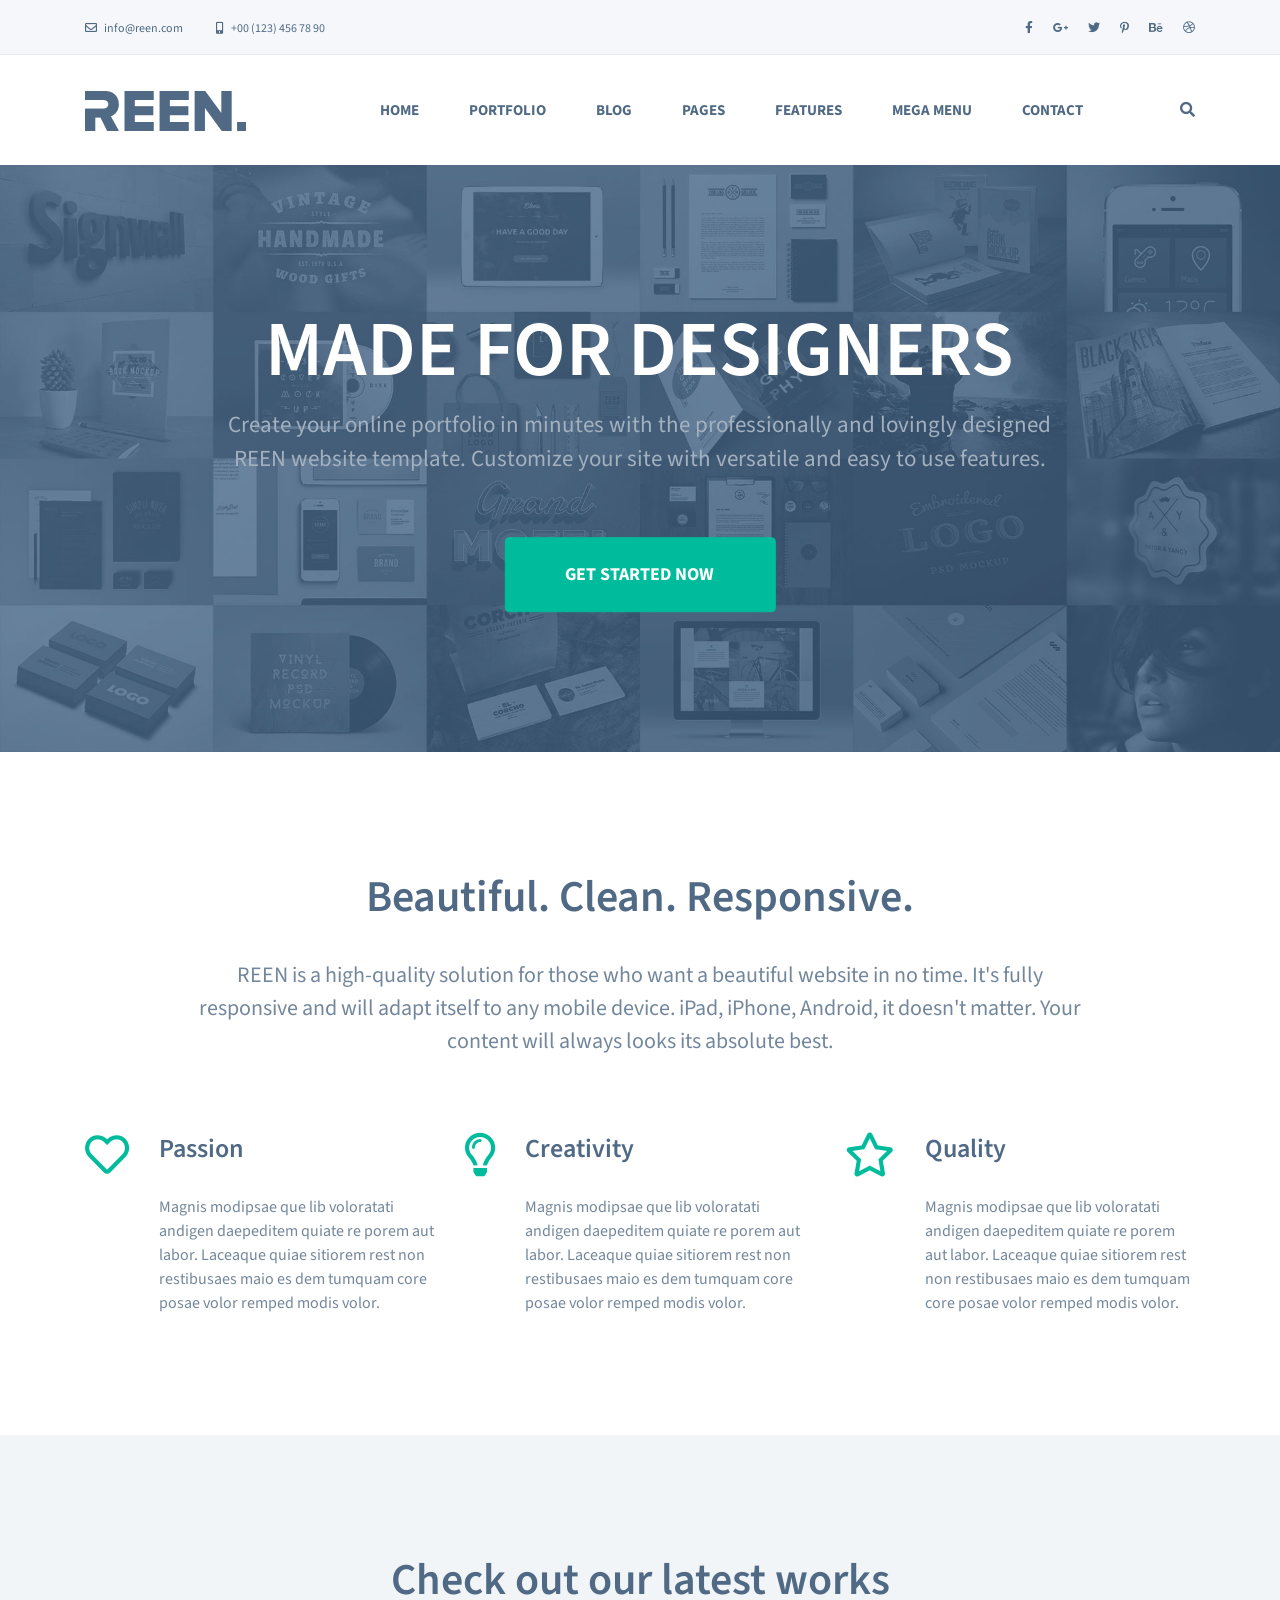
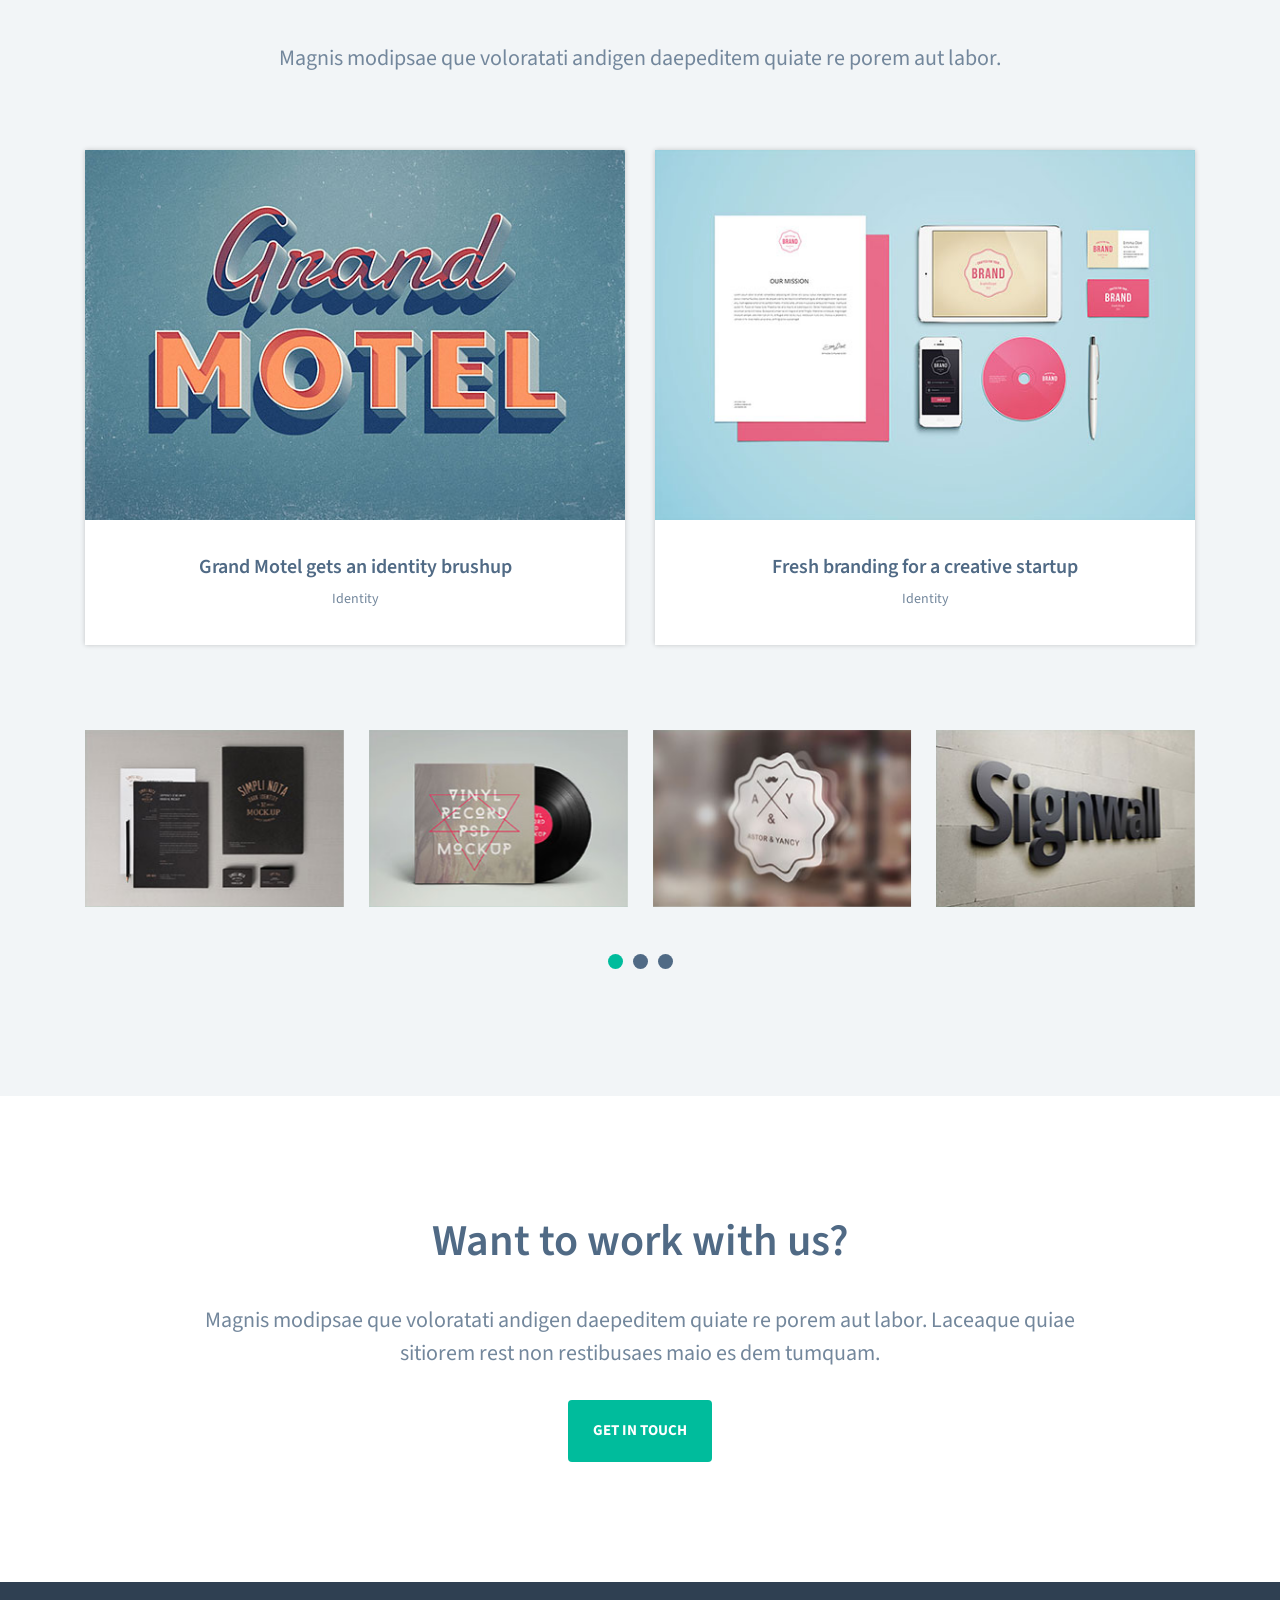
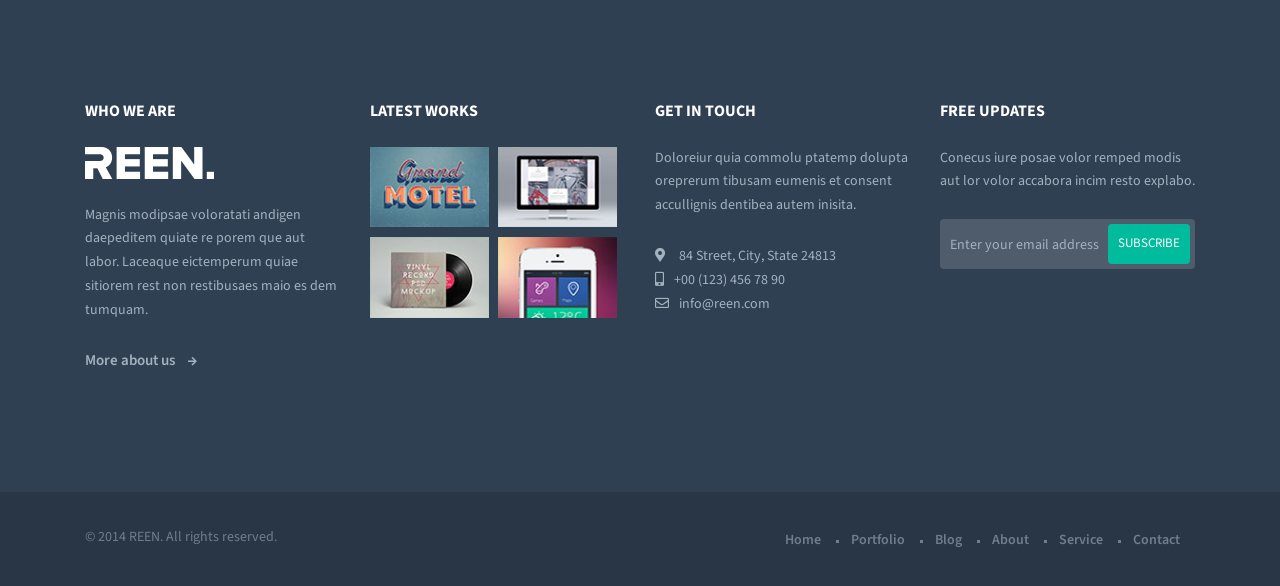
<file: index.html>
<!DOCTYPE html>
<html lang="en">
<head>
    <meta charset="UTF-8">
    <meta name="viewport" content="width=device-width, initial-scale=1.0">
    <title>Document</title>

            <!--============ CSS LINKS ============= -->
    <!-- font-awesome -->
    <link rel="stylesheet" href="css/all.min.css">
    <!-- bootstrap -->
    <link rel="stylesheet" href="css/bootstrap.min.css">
    <!-- owl-carousel -->
    <link rel="stylesheet" href="css/owl.carousel.min.css">
    <!-- Custom css -->
    <link rel="stylesheet" href="css/style.css">
</head>
<body>

    <!-- ========== header part area start ============ -->
    <header class="main-header-area">
        <div class="header-upper">
            <div class="container">
                <div class="row">
                    <div class="col-md-12">
                        <div class="header-upper-content">
                            <div class="header-upper-left">
                                <a href="mailto:info@reen.com"><i class="far fa-envelope"></i><span>info@reen.com</span></a>
                                <a href="tel:+00 (123) 456 78 90"><i class="fas fa-mobile-alt"></i><span>+00 (123) 456 78 90</span></a>
                            </div>
                            <div class="header-upper-right">
                                <ul class="header-social">
                                    <li><a href="#"><i class="fab fa-facebook-f"></i></a></li>
                                    <li><a href="#"><i class="fab fa-google-plus-g"></i></a></li>
                                    <li><a href="#"><i class="fab fa-twitter"></i></a></li>
                                    <li><a href="#"><i class="fab fa-pinterest-p"></i></a></li>
                                    <li><a href="#"><i class="fab fa-behance"></i></a></li>
                                    <li><a href="#"><i class="fab fa-dribbble"></i></a></li>
                                </ul>
                            </div>
                        </div>
                    </div>
                </div>
            </div>
        </div>
        <div class="header-bottom-content">
            <div class="container">
                <div class="row">
                    <div class="col-md-3">
                        <div class="main-logo">
                            <a href="index.html"><img src="img/logo.png" alt=""></a>
                        </div>
                    </div>
                    <div class="col-md-9">
                        <div class="navigation-area">
                            <nav class="main-menu">
                                <ul>
                                    <li><a href="#">home</a></li>
                                    <li><a href="#">portfolio</a></li>
                                    <li><a href="#">blog</a></li>
                                    <li><a href="#">pages</a></li>
                                    <li><a href="#">features</a></li>
                                    <li><a href="#">mega menu</a></li>
                                    <li><a href="#">contact</a></li>
                                </ul>
                            </nav>
                            <div class="search-bar">
                                <span><i class="fas fa-search"></i></span>
                            </div>
                        </div>
                    </div>
                </div>
            </div>
        </div>
    </header>

    <!-- ========== header part area end ============ -->

    <!-- ========== banner slider part area strt ============ -->

    <section class="banner-slider-main-area">
        <div class="slider-area">
            <div class="slider-active owl-carousel">
                <div class="single-slider">
                    <div class="banner-slider-image-1">
                        <img src="img/slider-1.jpg" alt="">
                    </div>
                    <div class="banner-slider-content">
                        <h2 class="m-b-10">Made for Designers</h2>
                        <p class="m-b-30">Create your online portfolio in minutes with the professionally and lovingly designed REEN website template. Customize your site with versatile and easy to use features.</p>
                        <a href="#" class="m-t-30">get started now</a>
                    </div>
                </div>

                <div class="single-slider">
                    <div class="banner-slider-image-1">
                        <img src="img/slider-2.jpg" alt="">
                    </div>
                    <div class="banner-slider-content">
                        <h2 class="m-b-10">Made for Designers</h2>
                        <p class="m-b-30">Create your online portfolio in minutes with the professionally and lovingly designed REEN website template. Customize your site with versatile and easy to use features.</p>
                        <a href="#" class="m-t-30">get started now</a>
                    </div>
                </div>
            </div>
        </div>
    </section>

    <!-- ========== banner slider part area end ============ -->

    <!-- ========== feature part area end ============ -->
    <section class="feature-section-area padd-top-bottom">
        <div class="container">
            <div class="row">
                <div class="col-md-12">
                    <div class="all-head-mar text-center heading-width">
                        <h2 class="heading-1 m-b-35">Beautiful. Clean. Responsive.</h2>
                        <p class="heading-caption">REEN is a high-quality solution for those who want a beautiful website in no time. It's fully responsive and will adapt itself to any mobile device. iPad, iPhone, Android, it doesn't matter. Your content will always looks its absolute best.</p>
                    </div>
                </div>
            </div>
            <div class="row">
                <div class="col-md-4">
                    <div class="feature-card">
                        <div class="feature-card-icon">
                            <i class="far fa-heart"></i>
                        </div>
                        <div class="feature-card-content">
                            <h3 class="m-b-30">Passion</h3>
                            <p>Magnis modipsae que lib voloratati andigen daepeditem quiate re porem aut labor. Laceaque quiae sitiorem rest non restibusaes maio es dem tumquam core posae volor remped modis volor.</p>
                        </div>
                    </div>
                </div>

                <div class="col-md-4">
                    <div class="feature-card">
                        <div class="feature-card-icon">
                            <i class="far fa-lightbulb"></i>
                        </div>
                        <div class="feature-card-content">
                            <h3 class="m-b-30">Creativity</h3>
                            <p>Magnis modipsae que lib voloratati andigen daepeditem quiate re porem aut labor. Laceaque quiae sitiorem rest non restibusaes maio es dem tumquam core posae volor remped modis volor.</p>
                        </div>
                    </div>
                </div>

                <div class="col-md-4">
                    <div class="feature-card">
                        <div class="feature-card-icon">
                            <i class="far fa-star"></i>
                        </div>
                        <div class="feature-card-content">
                            <h3 class="m-b-30">Quality</h3>
                            <p>Magnis modipsae que lib voloratati andigen daepeditem quiate re porem aut labor. Laceaque quiae sitiorem rest non restibusaes maio es dem tumquam core posae volor remped modis volor.</p>
                        </div>
                    </div>
                </div>
            </div>
        </div>
    </section>
    <!-- ========== feature part area end ============ -->
    <!-- ========== portfolio part area end ============ -->

    <section class="portfolio-main-area padd-top-bottom">
        <div class="container">
            <div class="row">
                <div class="col-12">
                    <div class="all-head-mar text-center heading-width">
                        <h2 class="heading-1 m-b-35">Check out our latest works</h2>
                        <p class="heading-caption">Magnis modipsae que voloratati andigen daepeditem quiate re porem aut labor.</p>
                    </div>
                </div>
            </div>
            <div class="row">
                <div class="col-12 col-md-6 col-lg-6">
                    <div class="port-card text-center m-b-10">
                        <a href="#">
                            <img src="img/port-1.jpg" alt="portfolio">
                        </a>
                        <div class="port-card-content p-t-35 p-b-35">
                            <h3>Grand Motel gets an identity brushup</h3>
                            <p class="m-t-10">Identity</p>
                        </div>
                    </div>
                </div>
    
                <div class="col-12 col-md-6 col-lg-6">
                    <div class="port-card text-center m-b-10">
                        <a href="#">
                            <img src="img/port-2.jpg" alt="portfolio">
                        </a>
                        <div class="port-card-content p-t-35 p-b-35">
                            <h3>Fresh branding for a creative startup</h3>
                            <p class="m-t-10">Identity</p>
                        </div>
                    </div>
                </div>
            </div>
            <div class="row">
                <div class="col-12">
                    <div class="testimonial-slider owl-carousel ">
                        <div class=" single-testimonial-slider">
                            <img src="img/test-1.jpg" alt="">
                        </div>
                        <div class=" single-testimonial-slider">
                            <img src="img/test-2.jpg" alt="">
                        </div>
                        <div class=" single-testimonial-slider">
                            <img src="img/test-3.jpg" alt="">
                        </div>
                        <div class=" single-testimonial-slider">
                            <img src="img/test-4.jpg" alt="">
                        </div>
                        <div class=" single-testimonial-slider">
                            <img src="img/test-3.jpg" alt="">
                        </div>
                        <div class=" single-testimonial-slider">
                            <img src="img/test-2.jpg" alt="">
                        </div>
                        
                    </div>
                </div>
            </div>
        </div>
    </section>
    <!-- ========== portfolio part area end ============ -->

    <!-- ========== portfolio part area end ============ -->

    <section class="subscription-area padd-top-bottom">
        <div class="container">
            <div class="row">
                <div class="col-md-12">
                    <div class=" subscription-content text-center heading-width">
                        <h2 class="heading-1 m-b-35">Want to work with us?</h2>
                        <p class="heading-caption">Magnis modipsae que voloratati andigen daepeditem quiate re porem aut labor. Laceaque quiae sitiorem rest non restibusaes maio es dem tumquam.</p>
                        <a href="#" class="m-t-30">get in touch</a>
                    </div>
                </div>
            </div>
        </div>
    </section>
    <!-- ========== portfolio part area end ============ -->

    <!-- ========== subfooter part area end ============ -->
    <footer class="subfooter-area padd-top-bottom">
        <div class="container">
            <div class="row">
                <div class="col-12 col-md-6 col-lg-3">
                    <div class="sub-content-area">
                        <h3 class="sub-head">who we are</h3>
                        <a href="index.html"><img src="img/logo-2.png" alt=""></a>
                        <p class="m-t-25">Magnis modipsae voloratati andigen daepeditem quiate re porem que aut labor. Laceaque eictemperum quiae sitiorem rest non restibusaes maio es dem tumquam.</p>
                        <a href="#" class="nxt-page">More about us <span><i class="fas fa-arrow-right"></i></span></a>
                    </div>
                </div>
                <div class="col-12 col-md-6 col-lg-3">
                    <div class="sub-content-area">
                        <h3 class="sub-head">latest works</h3>
                        <div class="sub-gallery">
                            <a href="#"><img src="img/sub-1.jpg" alt=""></a>
                            <a href="#"><img src="img/sub-2.jpg" alt=""></a>
                            <a href="#"><img src="img/sub-3.jpg" alt=""></a>
                            <a href="#"><img src="img/sub-4.jpg" alt=""></a>
                        </div>
                    </div>
                </div>

                <div class="col-12 col-md-6 col-lg-3">
                    <div class="sub-content-area">
                        <h3 class="sub-head">get in touch</h3>
                        <p>Doloreiur quia commolu ptatemp dolupta oreprerum tibusam eumenis et consent accullignis dentibea autem inisita.</p>
                        <ul class="sub-list">
                            <li><a href=""> <i class="fas fa-map-marker-alt"></i> 84 Street, City, State 24813</a></li>
                            <li><a href="tel:+00 (123) 456 78 90"><i class="fas fa-mobile-alt"></i>+00 (123) 456 78 90</a></li>
                            <li><a href="mailto:info@reen.com"><i class="far fa-envelope"></i>info@reen.com</a></li>
                        </ul>
                    </div>
                </div>
                <div class="col-12 col-md-6 col-lg-3">
                    <div class="sub-content-area">
                        <h3 class="sub-head">free updates</h3>
                        <p>Conecus iure posae volor remped modis aut lor volor accabora incim resto explabo.</p>
                        <form class="sub-input">
                            <input type="email" placeholder="Enter your email address" name="">
                            <button type="button">subscribe</button>
                        </form>
                    </div>
                </div>
            </div>
        </div>
    </footer>
    <!-- ========== subfooter part area end ============ -->

    <!-- ========== footer part area end ============ -->
    <footer class="main-footer-area">
        <div class="container">
            <div class="row">
                <div class="col-6">
                    <div class="copy-right">&copy  2014 REEN. All rights reserved.</div>
                </div>
                <div class="col-6">
                    <ul class="footer-menu">
                        <li><a href="#">home</a></li>
                        <li><a href="#">portfolio</a></li>
                        <li><a href="#">blog</a></li>
                        <li><a href="#">about</a></li>
                        <li><a href="#">service</a></li>
                        <li><a href="#">contact</a></li>
                    </ul>
                </div>
            </div>
        </div>
    </footer>
    <!-- ========== footer part area end ============ -->

    <!-- SCRIPT  -->
    <script src="js/jquery-1.12.4.min.js"></script>
    <script src="js/owl.carousel.min.js"></script>
    <script src="js/script.js"></script>
</body>
</html>
</file>
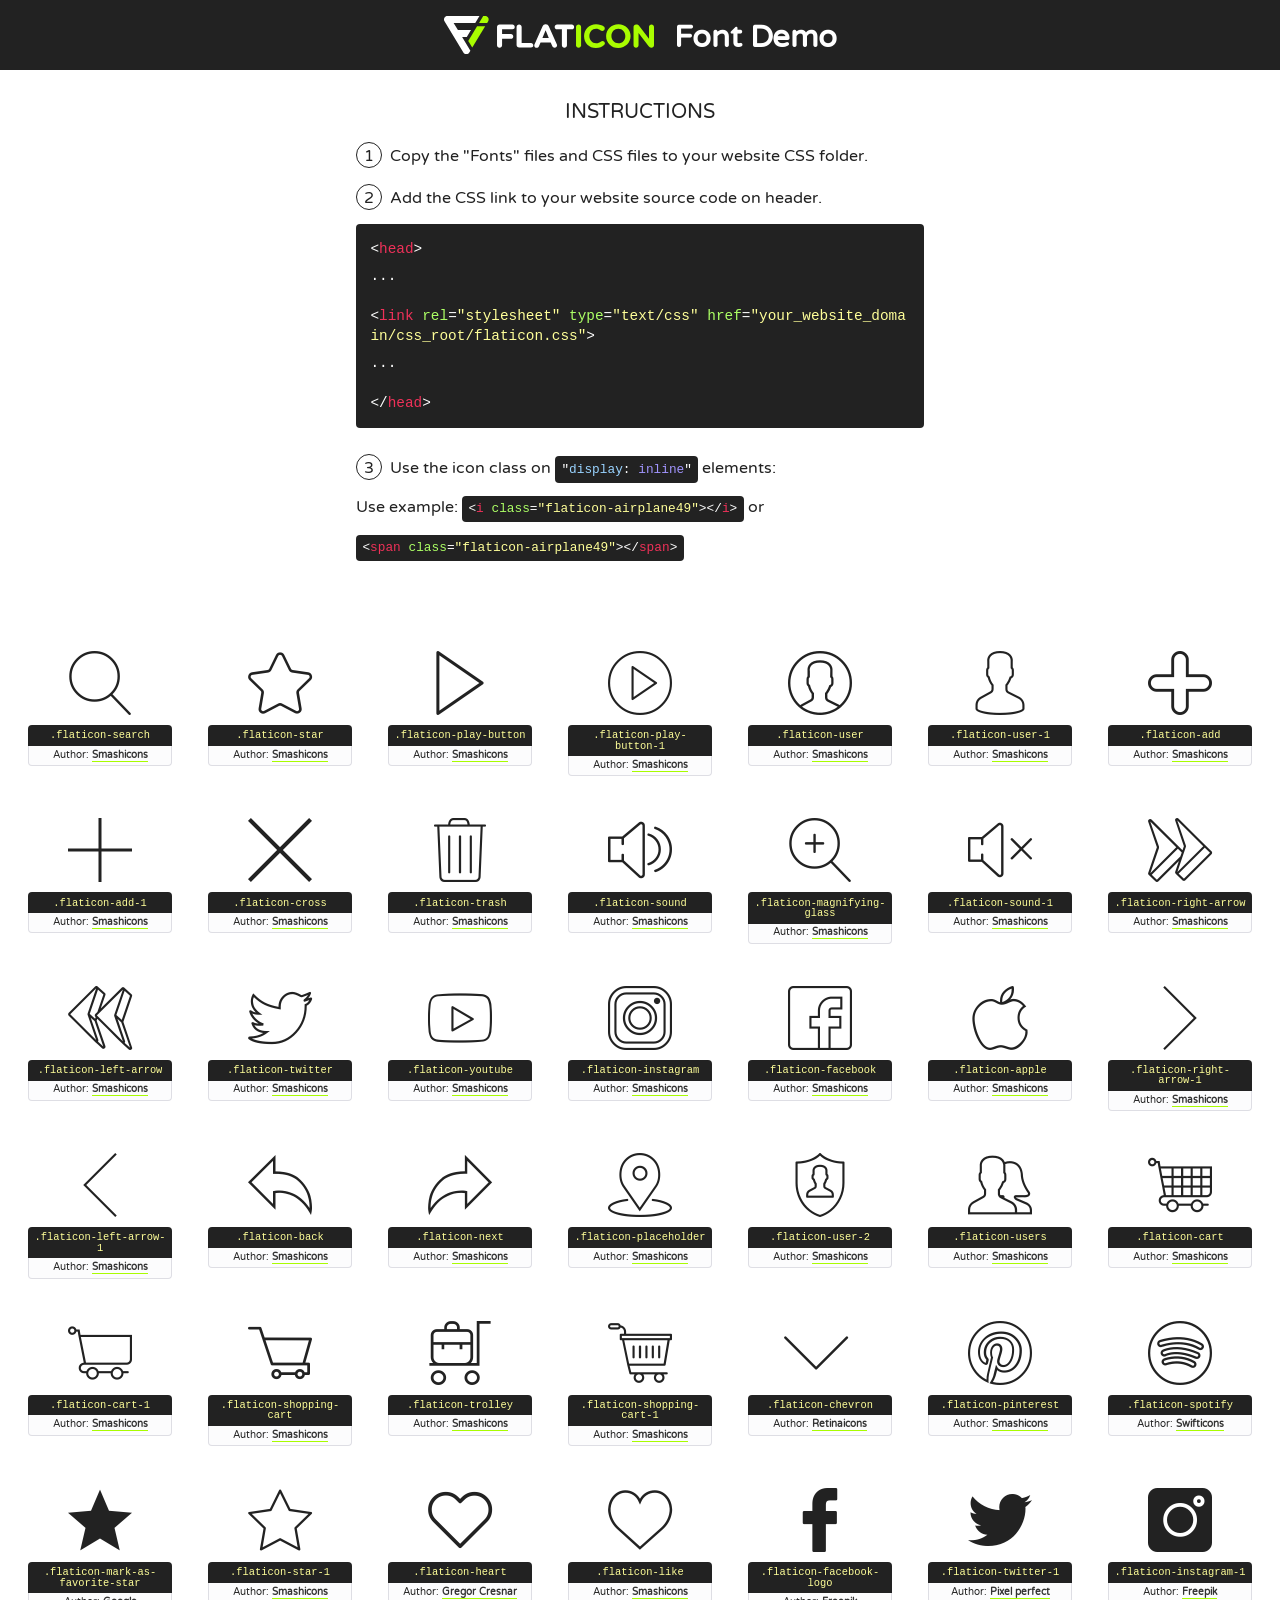
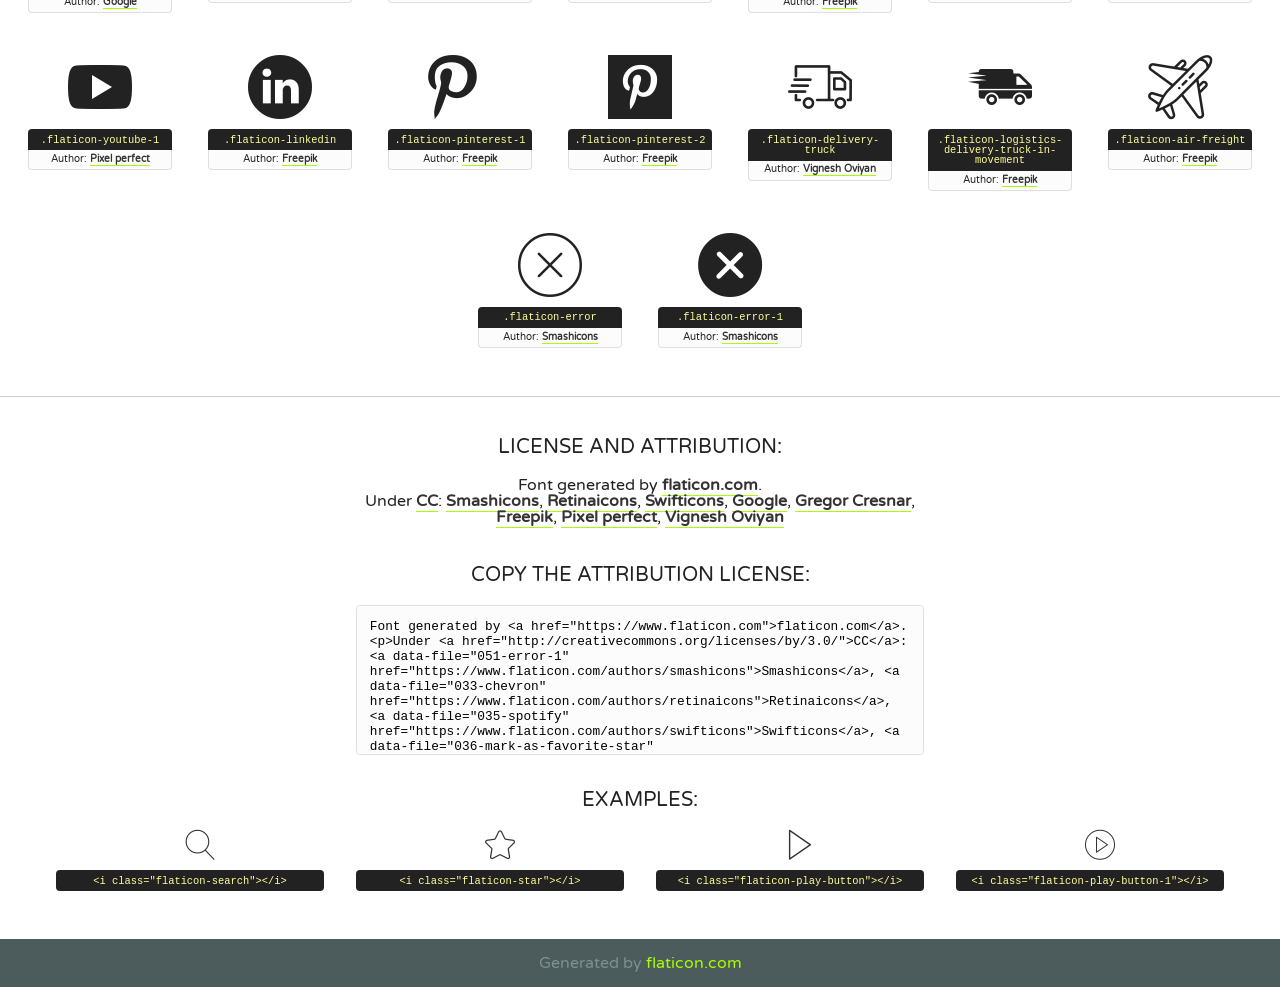
<file: fonts/flaticon/flaticon.html>
<!DOCTYPE html>
<!--
  Flaticon icon font: Flaticon
  Creation date: 29/10/2019 05:54
-->
<html>
<!DOCTYPE html>
<html>

<head>
    <title>Flaticon WebFont</title>
    <link href="http://fonts.googleapis.com/css?family=Varela+Round" rel="stylesheet" type="text/css" />
    <link rel="stylesheet" type="text/css" href="flaticon.css">
    <meta charset="UTF-8">
    <style>
    html, body, div, span, applet, object, iframe,
    h1, h2, h3, h4, h5, h6, p, blockquote, pre,
    a, abbr, acronym, address, big, cite, code,
    del, dfn, em, img, ins, kbd, q, s, samp,
    small, strike, strong, sub, sup, tt, var,
    b, u, i, center,
    dl, dt, dd, ol, ul, li,
    fieldset, form, label, legend,
    table, caption, tbody, tfoot, thead, tr, th, td,
    article, aside, canvas, details, embed, 
    figure, figcaption, footer, header, hgroup, 
    menu, nav, output, ruby, section, summary,
    time, mark, audio, video {
        margin: 0;
        padding: 0;
        border: 0;
        font-size: 100%;
        font: inherit;
        vertical-align: baseline;
    }
    /* HTML5 display-role reset for older browsers */
    article, aside, details, figcaption, figure, 
    footer, header, hgroup, menu, nav, section {
        display: block;
    }
    body {
        line-height: 1;
    }
    ol, ul {
        list-style: none;
    }
    blockquote, q {
        quotes: none;
    }
    blockquote:before, blockquote:after,
    q:before, q:after {
        content: '';
        content: none;
    }
    table {
        border-collapse: collapse;
        border-spacing: 0;
    }
    body {
        font-family: 'Varela Round', Helvetica, Arial, sans-serif;
        font-size: 16px;
        color: #222;
    }
    a {
        color: #333;
        border-bottom: 1px solid #a9fd00;
        font-weight: bold;
        text-decoration: none;
    }
    * {
        -moz-box-sizing: border-box;
        -webkit-box-sizing: border-box;
        box-sizing: border-box;
        margin: 0;
        padding: 0;
    }
    [class^="flaticon-"]:before, [class*=" flaticon-"]:before, [class^="flaticon-"]:after, [class*=" flaticon-"]:after {
        font-family: Flaticon;
        font-size: 30px;
        font-style: normal;
        margin-left: 20px;
        color: #333;
    }
    .wrapper {
        max-width: 600px;
        margin: auto;
        padding: 0 1em;
    }
    .title {
        font-size: 1.25em;
        text-align: center;
        margin-bottom: 1em;
        text-transform: uppercase;
    }
    header {
        text-align: center;
        background-color: #222;
        color: #fff;
        padding: 1em;
    }
    header .logo {
        width: 210px;
        height: 38px;
        display: inline-block;
        vertical-align: middle;
        margin-right: 1em;
        border: none;
    }
    header strong {
        font-size: 1.95em;
        font-weight: bold;
        vertical-align: middle;
        margin-top: 5px;
        display: inline-block;
    }
    .demo {
        margin: 2em auto;
        line-height: 1.25em;
    }
    .demo ul li {
        margin-bottom: 1em;
    }
    .demo ul li .num {
        color: #222;
        border-radius: 20px;
        display: inline-block;
        width: 26px;
        padding: 3px;
        height: 26px;
        text-align: center;
        margin-right: 0.5em;
        border: 1px solid #222;
    }
    .demo ul li code {
        background-color: #222;
        border-radius: 4px;
        padding: 0.25em 0.5em;
        display: inline-block;
        color: #fff;
        font-family: Consolas,Monaco,Lucida Console,Liberation Mono,DejaVu Sans Mono,Bitstream Vera Sans Mono,Courier New, monospace;
        font-weight: lighter;
        margin-top: 1em;
        font-size: 0.8em;
        word-break: break-all;
    }
    .demo ul li code.big {
        padding: 1em;
        font-size: 0.9em;
    }
    .demo ul li code .red {
        color: #EF3159;
    }
    .demo ul li code .green {
        color: #ACFF65;
    }
    .demo ul li code .yellow {
        color: #FFFF99;
    }
    .demo ul li code .blue {
        color: #99D3FF;
    }
    .demo ul li code .purple {
        color: #A295FF;
    }
    .demo ul li code .dots {
        margin-top: 0.5em;
        display: block;
    }
    #glyphs {
        border-bottom: 1px solid #ccc;
        padding: 2em 0;
        text-align: center;
    }
    .glyph {
        display: inline-block;
        width: 9em;
        margin: 1em;
        text-align: center;
        vertical-align: top;
        background: #FFF;
    }
    .glyph .glyph-icon {
        padding: 10px;
        display: block;
        font-family:"Flaticon";
        font-size: 64px;
        line-height: 1;
    }
    .glyph .glyph-icon:before {
        font-size: 64px;
        color: #222;
        margin-left: 0;
    }
    .class-name {
        font-size: 0.65em;
        background-color: #222;
        color: #fff;
        border-radius: 4px 4px 0 0;
        padding: 0.5em;
        color: #FFFF99;
        font-family: Consolas,Monaco,Lucida Console,Liberation Mono,DejaVu Sans Mono,Bitstream Vera Sans Mono,Courier New, monospace;
    }
    .author-name {
        font-size: 0.6em;
        background-color: #fcfcfd;
        border: 1px solid #DEDEE4;
        border-top: 0;
        border-radius: 0 0 4px 4px;
        padding: 0.5em;
    }
    .class-name:last-child {
        font-size: 10px;
        color:#888;
    }
    .class-name:last-child a {
        font-size: 10px;
        color:#555;
    }
    .class-name:last-child a:hover {
        color:#a9fd00;
    }
    .glyph > input {
        display: block;
        width: 100px;
        margin: 5px auto;
        text-align: center;
        font-size: 12px;
        cursor: text;
    }
    .glyph > input.icon-input {
        font-family:"Flaticon";
        font-size: 16px;
        margin-bottom: 10px;
    }
    .attribution .title {
        margin-top: 2em;
    }
    .attribution textarea {
        background-color: #fcfcfd;
        padding: 1em;
        border: none;
        box-shadow: none;
        border: 1px solid #DEDEE4;
        border-radius: 4px;
        resize: none;
        width: 100%;
        height: 150px;
        font-size: 0.8em;
        font-family: Consolas,Monaco,Lucida Console,Liberation Mono,DejaVu Sans Mono,Bitstream Vera Sans Mono,Courier New, monospace;
        -webkit-appearance: none;
    }
    .iconsuse {
        margin: 2em auto;
        text-align: center;
        max-width: 1200px;
    }
    .iconsuse:after {
        content: '';
        display: table;
        clear: both;
    }
    .iconsuse .image {
        float: left;
        width: 25%;
        padding: 0 1em;
    }
    .iconsuse .image p {
        margin-bottom: 1em;
    }
    .iconsuse .image span {
        display: block;
        font-size: 0.65em;
        background-color: #222;
        color: #fff;
        border-radius: 4px;
        padding: 0.5em;
        color: #FFFF99;
        margin-top: 1em;
        font-family: Consolas,Monaco,Lucida Console,Liberation Mono,DejaVu Sans Mono,Bitstream Vera Sans Mono,Courier New, monospace;
    }
    #footer {
        text-align: center;
        background-color: #4C5B5C;
        color: #7c9192;
        padding: 1em;
    }
    #footer a {
        border: none;
        color: #a9fd00;
        font-weight: normal;
    }
    @media (max-width: 960px) {
        .iconsuse .image {
            width: 50%;
        }
    }
    @media (max-width: 560px) {
        .iconsuse .image {
            width: 100%;
        }
    }
    </style>
</head>

<body class="characters-off">

    <header>
        <a href="https://www.flaticon.com" target="_blank" class="logo">
            <svg version="1.1" xmlns="http://www.w3.org/2000/svg" xmlns:xlink="http://www.w3.org/1999/xlink" xmlns:a="http://ns.adobe.com/AdobeSVGViewerExtensions/3.0/" viewBox="0 0 560.875 102.036" enable-background="new 0 0 560.875 102.036" xml:space="preserve">
                <defs>
                </defs>
                <g>
                    <g class="letters">
                        <path fill="#ffffff" d="M141.596,29.675c0-3.777,2.985-6.767,6.764-6.767h34.438c3.426,0,6.15,2.728,6.15,6.15
                        c0,3.43-2.724,6.149-6.15,6.149h-27.674v13.091h23.719c3.429,0,6.151,2.724,6.151,6.15c0,3.43-2.723,6.149-6.151,6.149h-23.719
                        v17.574c0,3.773-2.986,6.761-6.764,6.761c-3.779,0-6.764-2.989-6.764-6.761V29.675z"></path>
                        <path fill="#ffffff" d="M193.844,29.149c0-3.781,2.985-6.767,6.764-6.767c3.776,0,6.763,2.985,6.763,6.767v42.957h25.039
                        c3.426,0,6.149,2.726,6.149,6.153c0,3.425-2.723,6.15-6.149,6.15h-31.802c-3.779,0-6.764-2.986-6.764-6.768V29.149z"></path>
                        <path fill="#ffffff" d="M241.891,75.71l21.438-48.407c1.492-3.341,4.215-5.357,7.906-5.357h0.792
                        c3.686,0,6.323,2.017,7.815,5.357l21.439,48.407c0.436,0.967,0.701,1.845,0.701,2.723c0,3.602-2.809,6.501-6.414,6.501
                        c-3.161,0-5.269-1.845-6.499-4.655l-4.132-9.661h-27.059l-4.301,10.102c-1.144,2.631-3.426,4.214-6.237,4.214
                        c-3.517,0-6.24-2.81-6.24-6.325C241.1,77.64,241.451,76.677,241.891,75.71z M279.932,58.666l-8.521-20.297l-8.526,20.297H279.932
                        z"></path>
                        <path fill="#ffffff" d="M314.864,35.387H301.86c-3.429,0-6.239-2.813-6.239-6.238c0-3.429,2.811-6.24,6.239-6.24h39.533
                        c3.426,0,6.237,2.811,6.237,6.24c0,3.425-2.811,6.238-6.237,6.238h-13.001v42.785c0,3.773-2.99,6.761-6.764,6.761
                        c-3.779,0-6.764-2.989-6.764-6.761V35.387z"></path>
                        <path fill="#A9FD00" d="M352.615,29.149c0-3.781,2.985-6.767,6.767-6.767c3.774,0,6.761,2.985,6.761,6.767v49.024
                        c0,3.773-2.987,6.761-6.761,6.761c-3.781,0-6.767-2.989-6.767-6.761V29.149z"></path>
                        <path fill="#A9FD00" d="M374.132,53.836v-0.179c0-17.481,13.178-31.801,32.065-31.801c9.22,0,15.459,2.458,20.557,6.238
                        c1.402,1.054,2.637,2.985,2.637,5.357c0,3.692-2.985,6.59-6.681,6.59c-1.845,0-3.071-0.702-4.044-1.319
                        c-3.776-2.813-7.729-4.393-12.562-4.393c-10.364,0-17.831,8.611-17.831,19.154v0.173c0,10.542,7.291,19.329,17.831,19.329
                        c5.715,0,9.492-1.756,13.359-4.834c1.049-0.874,2.458-1.491,4.039-1.491c3.429,0,6.325,2.813,6.325,6.236
                        c0,2.106-1.056,3.78-2.282,4.834c-5.539,4.834-12.036,7.733-21.878,7.733C387.572,85.464,374.132,71.493,374.132,53.836z"></path>
                        <path fill="#A9FD00" d="M433.009,53.836v-0.179c0-17.481,13.79-31.801,32.766-31.801c18.981,0,32.592,14.143,32.592,31.628v0.173
                        c0,17.483-13.785,31.807-32.769,31.807C446.625,85.464,433.009,71.32,433.009,53.836z M484.224,53.836v-0.179
                        c0-10.539-7.725-19.326-18.626-19.326c-10.893,0-18.449,8.611-18.449,19.154v0.173c0,10.542,7.73,19.329,18.626,19.329
                        C476.676,72.986,484.224,64.378,484.224,53.836z"></path>
                        <path fill="#A9FD00" d="M506.233,29.321c0-3.774,2.99-6.763,6.767-6.763h1.401c3.252,0,5.183,1.583,7.029,3.953l26.093,34.265
                        V29.059c0-3.692,2.99-6.677,6.681-6.677c3.683,0,6.671,2.985,6.671,6.677v48.934c0,3.78-2.987,6.765-6.764,6.765h-0.436
                        c-3.257,0-5.188-1.581-7.034-3.953l-27.056-35.492v32.944c0,3.687-2.985,6.676-6.678,6.676c-3.683,0-6.673-2.989-6.673-6.676
                        V29.321z"></path>
                    </g>
                    <g class="insignia">
                        <path fill="#ffffff" d="M48.372,56.137h12.517l11.156-18.537H37.186L25.688,18.539h57.825L94.668,0H9.271
                        C5.925,0,2.842,1.801,1.198,4.716c-1.644,2.907-1.593,6.482,0.134,9.343l50.38,83.501c1.678,2.781,4.689,4.476,7.938,4.476
                        c3.246,0,6.257-1.695,7.935-4.476l2.898-4.804L48.372,56.137z"></path>
                        <g class="i">
                            <path fill="#A9FD00" d="M93.575,18.539h0.031v0.004l21.652,0.004l2.705-4.488c1.727-2.861,1.778-6.436,0.133-9.343
                            C116.454,1.801,113.371,0,110.026,0h-5.294L93.575,18.539z"></path>
                            <polygon fill="#A9FD00" points="88.291,27.356 64.725,66.486 75.519,84.404 109.942,27.356"></polygon>
                        </g>
                    </g>
                </g>
            </svg>
        </a>
        <strong>Font Demo</strong>
    </header>


    <section class="demo wrapper">

        <p class="title">Instructions</p>

        <ul>
            <li>
                <span class="num">1</span>Copy the "Fonts" files and CSS files to your website CSS folder.
            </li>
            <li>
                <span class="num">2</span>Add the CSS link to your website source code on header.
                <code class="big">
                    &lt;<span class="red">head</span>&gt;
                    <br/><span class="dots">...</span>
                    <br/>&lt;<span class="red">link</span> <span class="green">rel</span>=<span class="yellow">"stylesheet"</span> <span class="green">type</span>=<span class="yellow">"text/css"</span> <span class="green">href</span>=<span class="yellow">"your_website_domain/css_root/flaticon.css"</span>&gt;
                    <br/><span class="dots">...</span>
                    <br/>&lt;/<span class="red">head</span>&gt;
                </code>
            </li>

            <li>
                <p>
                    <span class="num">3</span>Use the icon class on <code>"<span class="blue">display</span>:<span class="purple"> inline</span>"</code> elements:
                    <br />
                    Use example: <code>&lt;<span class="red">i</span> <span class="green">class</span>=<span class="yellow">&quot;flaticon-airplane49&quot;</span>&gt;&lt;/<span class="red">i</span>&gt;</code> or <code>&lt;<span class="red">span</span> <span class="green">class</span>=<span class="yellow">&quot;flaticon-airplane49&quot;</span>&gt;&lt;/<span class="red">span</span>&gt;</code>
            </li>
        </ul>

    </section>




   <section id="glyphs">          
    
      
        <div class="glyph"><div class="glyph-icon flaticon-search"></div>
            <div class="class-name">.flaticon-search</div>
            <div class="author-name">Author: <a data-file="001-search" href="https://www.flaticon.com/authors/smashicons">Smashicons</a> </div> 
        </div>        
        
        <div class="glyph"><div class="glyph-icon flaticon-star"></div>
            <div class="class-name">.flaticon-star</div>
            <div class="author-name">Author: <a data-file="002-star" href="https://www.flaticon.com/authors/smashicons">Smashicons</a> </div> 
        </div>        
        
        <div class="glyph"><div class="glyph-icon flaticon-play-button"></div>
            <div class="class-name">.flaticon-play-button</div>
            <div class="author-name">Author: <a data-file="003-play-button" href="https://www.flaticon.com/authors/smashicons">Smashicons</a> </div> 
        </div>        
        
        <div class="glyph"><div class="glyph-icon flaticon-play-button-1"></div>
            <div class="class-name">.flaticon-play-button-1</div>
            <div class="author-name">Author: <a data-file="004-play-button-1" href="https://www.flaticon.com/authors/smashicons">Smashicons</a> </div> 
        </div>        
        
        <div class="glyph"><div class="glyph-icon flaticon-user"></div>
            <div class="class-name">.flaticon-user</div>
            <div class="author-name">Author: <a data-file="005-user" href="https://www.flaticon.com/authors/smashicons">Smashicons</a> </div> 
        </div>        
        
        <div class="glyph"><div class="glyph-icon flaticon-user-1"></div>
            <div class="class-name">.flaticon-user-1</div>
            <div class="author-name">Author: <a data-file="006-user-1" href="https://www.flaticon.com/authors/smashicons">Smashicons</a> </div> 
        </div>        
        
        <div class="glyph"><div class="glyph-icon flaticon-add"></div>
            <div class="class-name">.flaticon-add</div>
            <div class="author-name">Author: <a data-file="007-add" href="https://www.flaticon.com/authors/smashicons">Smashicons</a> </div> 
        </div>        
        
        <div class="glyph"><div class="glyph-icon flaticon-add-1"></div>
            <div class="class-name">.flaticon-add-1</div>
            <div class="author-name">Author: <a data-file="008-add-1" href="https://www.flaticon.com/authors/smashicons">Smashicons</a> </div> 
        </div>        
        
        <div class="glyph"><div class="glyph-icon flaticon-cross"></div>
            <div class="class-name">.flaticon-cross</div>
            <div class="author-name">Author: <a data-file="009-cross" href="https://www.flaticon.com/authors/smashicons">Smashicons</a> </div> 
        </div>        
        
        <div class="glyph"><div class="glyph-icon flaticon-trash"></div>
            <div class="class-name">.flaticon-trash</div>
            <div class="author-name">Author: <a data-file="010-trash" href="https://www.flaticon.com/authors/smashicons">Smashicons</a> </div> 
        </div>        
        
        <div class="glyph"><div class="glyph-icon flaticon-sound"></div>
            <div class="class-name">.flaticon-sound</div>
            <div class="author-name">Author: <a data-file="011-sound" href="https://www.flaticon.com/authors/smashicons">Smashicons</a> </div> 
        </div>        
        
        <div class="glyph"><div class="glyph-icon flaticon-magnifying-glass"></div>
            <div class="class-name">.flaticon-magnifying-glass</div>
            <div class="author-name">Author: <a data-file="012-magnifying-glass" href="https://www.flaticon.com/authors/smashicons">Smashicons</a> </div> 
        </div>        
        
        <div class="glyph"><div class="glyph-icon flaticon-sound-1"></div>
            <div class="class-name">.flaticon-sound-1</div>
            <div class="author-name">Author: <a data-file="013-sound-1" href="https://www.flaticon.com/authors/smashicons">Smashicons</a> </div> 
        </div>        
        
        <div class="glyph"><div class="glyph-icon flaticon-right-arrow"></div>
            <div class="class-name">.flaticon-right-arrow</div>
            <div class="author-name">Author: <a data-file="014-right-arrow" href="https://www.flaticon.com/authors/smashicons">Smashicons</a> </div> 
        </div>        
        
        <div class="glyph"><div class="glyph-icon flaticon-left-arrow"></div>
            <div class="class-name">.flaticon-left-arrow</div>
            <div class="author-name">Author: <a data-file="015-left-arrow" href="https://www.flaticon.com/authors/smashicons">Smashicons</a> </div> 
        </div>        
        
        <div class="glyph"><div class="glyph-icon flaticon-twitter"></div>
            <div class="class-name">.flaticon-twitter</div>
            <div class="author-name">Author: <a data-file="016-twitter" href="https://www.flaticon.com/authors/smashicons">Smashicons</a> </div> 
        </div>        
        
        <div class="glyph"><div class="glyph-icon flaticon-youtube"></div>
            <div class="class-name">.flaticon-youtube</div>
            <div class="author-name">Author: <a data-file="017-youtube" href="https://www.flaticon.com/authors/smashicons">Smashicons</a> </div> 
        </div>        
        
        <div class="glyph"><div class="glyph-icon flaticon-instagram"></div>
            <div class="class-name">.flaticon-instagram</div>
            <div class="author-name">Author: <a data-file="018-instagram" href="https://www.flaticon.com/authors/smashicons">Smashicons</a> </div> 
        </div>        
        
        <div class="glyph"><div class="glyph-icon flaticon-facebook"></div>
            <div class="class-name">.flaticon-facebook</div>
            <div class="author-name">Author: <a data-file="019-facebook" href="https://www.flaticon.com/authors/smashicons">Smashicons</a> </div> 
        </div>        
        
        <div class="glyph"><div class="glyph-icon flaticon-apple"></div>
            <div class="class-name">.flaticon-apple</div>
            <div class="author-name">Author: <a data-file="020-apple" href="https://www.flaticon.com/authors/smashicons">Smashicons</a> </div> 
        </div>        
        
        <div class="glyph"><div class="glyph-icon flaticon-right-arrow-1"></div>
            <div class="class-name">.flaticon-right-arrow-1</div>
            <div class="author-name">Author: <a data-file="021-right-arrow-1" href="https://www.flaticon.com/authors/smashicons">Smashicons</a> </div> 
        </div>        
        
        <div class="glyph"><div class="glyph-icon flaticon-left-arrow-1"></div>
            <div class="class-name">.flaticon-left-arrow-1</div>
            <div class="author-name">Author: <a data-file="022-left-arrow-1" href="https://www.flaticon.com/authors/smashicons">Smashicons</a> </div> 
        </div>        
        
        <div class="glyph"><div class="glyph-icon flaticon-back"></div>
            <div class="class-name">.flaticon-back</div>
            <div class="author-name">Author: <a data-file="023-back" href="https://www.flaticon.com/authors/smashicons">Smashicons</a> </div> 
        </div>        
        
        <div class="glyph"><div class="glyph-icon flaticon-next"></div>
            <div class="class-name">.flaticon-next</div>
            <div class="author-name">Author: <a data-file="024-next" href="https://www.flaticon.com/authors/smashicons">Smashicons</a> </div> 
        </div>        
        
        <div class="glyph"><div class="glyph-icon flaticon-placeholder"></div>
            <div class="class-name">.flaticon-placeholder</div>
            <div class="author-name">Author: <a data-file="025-placeholder" href="https://www.flaticon.com/authors/smashicons">Smashicons</a> </div> 
        </div>        
        
        <div class="glyph"><div class="glyph-icon flaticon-user-2"></div>
            <div class="class-name">.flaticon-user-2</div>
            <div class="author-name">Author: <a data-file="026-user-2" href="https://www.flaticon.com/authors/smashicons">Smashicons</a> </div> 
        </div>        
        
        <div class="glyph"><div class="glyph-icon flaticon-users"></div>
            <div class="class-name">.flaticon-users</div>
            <div class="author-name">Author: <a data-file="027-users" href="https://www.flaticon.com/authors/smashicons">Smashicons</a> </div> 
        </div>        
        
        <div class="glyph"><div class="glyph-icon flaticon-cart"></div>
            <div class="class-name">.flaticon-cart</div>
            <div class="author-name">Author: <a data-file="028-cart" href="https://www.flaticon.com/authors/smashicons">Smashicons</a> </div> 
        </div>        
        
        <div class="glyph"><div class="glyph-icon flaticon-cart-1"></div>
            <div class="class-name">.flaticon-cart-1</div>
            <div class="author-name">Author: <a data-file="029-cart-1" href="https://www.flaticon.com/authors/smashicons">Smashicons</a> </div> 
        </div>        
        
        <div class="glyph"><div class="glyph-icon flaticon-shopping-cart"></div>
            <div class="class-name">.flaticon-shopping-cart</div>
            <div class="author-name">Author: <a data-file="030-shopping-cart" href="https://www.flaticon.com/authors/smashicons">Smashicons</a> </div> 
        </div>        
        
        <div class="glyph"><div class="glyph-icon flaticon-trolley"></div>
            <div class="class-name">.flaticon-trolley</div>
            <div class="author-name">Author: <a data-file="031-trolley" href="https://www.flaticon.com/authors/smashicons">Smashicons</a> </div> 
        </div>        
        
        <div class="glyph"><div class="glyph-icon flaticon-shopping-cart-1"></div>
            <div class="class-name">.flaticon-shopping-cart-1</div>
            <div class="author-name">Author: <a data-file="032-shopping-cart-1" href="https://www.flaticon.com/authors/smashicons">Smashicons</a> </div> 
        </div>        
        
        <div class="glyph"><div class="glyph-icon flaticon-chevron"></div>
            <div class="class-name">.flaticon-chevron</div>
            <div class="author-name">Author: <a data-file="033-chevron" href="https://www.flaticon.com/authors/retinaicons">Retinaicons</a> </div> 
        </div>        
        
        <div class="glyph"><div class="glyph-icon flaticon-pinterest"></div>
            <div class="class-name">.flaticon-pinterest</div>
            <div class="author-name">Author: <a data-file="034-pinterest" href="https://www.flaticon.com/authors/smashicons">Smashicons</a> </div> 
        </div>        
        
        <div class="glyph"><div class="glyph-icon flaticon-spotify"></div>
            <div class="class-name">.flaticon-spotify</div>
            <div class="author-name">Author: <a data-file="035-spotify" href="https://www.flaticon.com/authors/swifticons">Swifticons</a> </div> 
        </div>        
        
        <div class="glyph"><div class="glyph-icon flaticon-mark-as-favorite-star"></div>
            <div class="class-name">.flaticon-mark-as-favorite-star</div>
            <div class="author-name">Author: <a data-file="036-mark-as-favorite-star" href="https://www.flaticon.com/authors/google">Google</a> </div> 
        </div>        
        
        <div class="glyph"><div class="glyph-icon flaticon-star-1"></div>
            <div class="class-name">.flaticon-star-1</div>
            <div class="author-name">Author: <a data-file="037-star-1" href="https://www.flaticon.com/authors/smashicons">Smashicons</a> </div> 
        </div>        
        
        <div class="glyph"><div class="glyph-icon flaticon-heart"></div>
            <div class="class-name">.flaticon-heart</div>
            <div class="author-name">Author: <a data-file="038-heart" href="https://www.flaticon.com/authors/gregor-cresnar">Gregor Cresnar</a> </div> 
        </div>        
        
        <div class="glyph"><div class="glyph-icon flaticon-like"></div>
            <div class="class-name">.flaticon-like</div>
            <div class="author-name">Author: <a data-file="039-like" href="https://www.flaticon.com/authors/smashicons">Smashicons</a> </div> 
        </div>        
        
        <div class="glyph"><div class="glyph-icon flaticon-facebook-logo"></div>
            <div class="class-name">.flaticon-facebook-logo</div>
            <div class="author-name">Author: <a data-file="040-facebook-logo" href="http://www.freepik.com">Freepik</a> </div> 
        </div>        
        
        <div class="glyph"><div class="glyph-icon flaticon-twitter-1"></div>
            <div class="class-name">.flaticon-twitter-1</div>
            <div class="author-name">Author: <a data-file="041-twitter-1" href="https://www.flaticon.com/authors/pixel-perfect">Pixel perfect</a> </div> 
        </div>        
        
        <div class="glyph"><div class="glyph-icon flaticon-instagram-1"></div>
            <div class="class-name">.flaticon-instagram-1</div>
            <div class="author-name">Author: <a data-file="042-instagram-1" href="http://www.freepik.com">Freepik</a> </div> 
        </div>        
        
        <div class="glyph"><div class="glyph-icon flaticon-youtube-1"></div>
            <div class="class-name">.flaticon-youtube-1</div>
            <div class="author-name">Author: <a data-file="043-youtube-1" href="https://www.flaticon.com/authors/pixel-perfect">Pixel perfect</a> </div> 
        </div>        
        
        <div class="glyph"><div class="glyph-icon flaticon-linkedin"></div>
            <div class="class-name">.flaticon-linkedin</div>
            <div class="author-name">Author: <a data-file="044-linkedin" href="http://www.freepik.com">Freepik</a> </div> 
        </div>        
        
        <div class="glyph"><div class="glyph-icon flaticon-pinterest-1"></div>
            <div class="class-name">.flaticon-pinterest-1</div>
            <div class="author-name">Author: <a data-file="045-pinterest-1" href="http://www.freepik.com">Freepik</a> </div> 
        </div>        
        
        <div class="glyph"><div class="glyph-icon flaticon-pinterest-2"></div>
            <div class="class-name">.flaticon-pinterest-2</div>
            <div class="author-name">Author: <a data-file="046-pinterest-2" href="http://www.freepik.com">Freepik</a> </div> 
        </div>        
        
        <div class="glyph"><div class="glyph-icon flaticon-delivery-truck"></div>
            <div class="class-name">.flaticon-delivery-truck</div>
            <div class="author-name">Author: <a data-file="047-delivery-truck" href="https://www.flaticon.com/authors/vignesh-oviyan">Vignesh Oviyan</a> </div> 
        </div>        
        
        <div class="glyph"><div class="glyph-icon flaticon-logistics-delivery-truck-in-movement"></div>
            <div class="class-name">.flaticon-logistics-delivery-truck-in-movement</div>
            <div class="author-name">Author: <a data-file="048-logistics-delivery-truck-in-movement" href="http://www.freepik.com">Freepik</a> </div> 
        </div>        
        
        <div class="glyph"><div class="glyph-icon flaticon-air-freight"></div>
            <div class="class-name">.flaticon-air-freight</div>
            <div class="author-name">Author: <a data-file="049-air-freight" href="http://www.freepik.com">Freepik</a> </div> 
        </div>        
        
        <div class="glyph"><div class="glyph-icon flaticon-error"></div>
            <div class="class-name">.flaticon-error</div>
            <div class="author-name">Author: <a data-file="050-error" href="https://www.flaticon.com/authors/smashicons">Smashicons</a> </div> 
        </div>        
        
        <div class="glyph"><div class="glyph-icon flaticon-error-1"></div>
            <div class="class-name">.flaticon-error-1</div>
            <div class="author-name">Author: <a data-file="051-error-1" href="https://www.flaticon.com/authors/smashicons">Smashicons</a> </div> 
        </div>        
        

    </section>



    <section class="attribution wrapper"   style="text-align:center;">

      <div class="title">License and attribution:</div><div class="attrDiv">Font generated by <a href="https://www.flaticon.com">flaticon.com</a>. <div><p>Under <a href="http://creativecommons.org/licenses/by/3.0/">CC</a>: <a data-file="051-error-1" href="https://www.flaticon.com/authors/smashicons">Smashicons</a>, <a data-file="033-chevron" href="https://www.flaticon.com/authors/retinaicons">Retinaicons</a>, <a data-file="035-spotify" href="https://www.flaticon.com/authors/swifticons">Swifticons</a>, <a data-file="036-mark-as-favorite-star" href="https://www.flaticon.com/authors/google">Google</a>, <a data-file="038-heart" href="https://www.flaticon.com/authors/gregor-cresnar">Gregor Cresnar</a>, <a data-file="049-air-freight" href="http://www.freepik.com">Freepik</a>, <a data-file="043-youtube-1" href="https://www.flaticon.com/authors/pixel-perfect">Pixel perfect</a>, <a data-file="047-delivery-truck" href="https://www.flaticon.com/authors/vignesh-oviyan">Vignesh Oviyan</a></p>  </div>
      </div>
      <div class="title">Copy the Attribution License:</div>

    <textarea onclick="this.focus();this.select();">Font generated by &lt;a href=&quot;https://www.flaticon.com&quot;&gt;flaticon.com&lt;/a&gt;. <p>Under <a href="http://creativecommons.org/licenses/by/3.0/">CC</a>: <a data-file="051-error-1" href="https://www.flaticon.com/authors/smashicons">Smashicons</a>, <a data-file="033-chevron" href="https://www.flaticon.com/authors/retinaicons">Retinaicons</a>, <a data-file="035-spotify" href="https://www.flaticon.com/authors/swifticons">Swifticons</a>, <a data-file="036-mark-as-favorite-star" href="https://www.flaticon.com/authors/google">Google</a>, <a data-file="038-heart" href="https://www.flaticon.com/authors/gregor-cresnar">Gregor Cresnar</a>, <a data-file="049-air-freight" href="http://www.freepik.com">Freepik</a>, <a data-file="043-youtube-1" href="https://www.flaticon.com/authors/pixel-perfect">Pixel perfect</a>, <a data-file="047-delivery-truck" href="https://www.flaticon.com/authors/vignesh-oviyan">Vignesh Oviyan</a></p>  
     </textarea>

    </section>

    <section class="iconsuse">

          <div class="title">Examples:</div>            
             
            <div class="image">
                <p>
                    <i class="glyph-icon flaticon-search"></i> 
                    <span>&lt;i class=&quot;flaticon-search&quot;&gt;&lt;/i&gt;</span>
                </p>
            </div>
            
            <div class="image">
                <p>
                    <i class="glyph-icon flaticon-star"></i> 
                    <span>&lt;i class=&quot;flaticon-star&quot;&gt;&lt;/i&gt;</span>
                </p>
            </div>
            
            <div class="image">
                <p>
                    <i class="glyph-icon flaticon-play-button"></i> 
                    <span>&lt;i class=&quot;flaticon-play-button&quot;&gt;&lt;/i&gt;</span>
                </p>
            </div>
            
            <div class="image">
                <p>
                    <i class="glyph-icon flaticon-play-button-1"></i> 
                    <span>&lt;i class=&quot;flaticon-play-button-1&quot;&gt;&lt;/i&gt;</span>
                </p>
            </div>
                       
        </div>
                            
    </section>

<div id="footer">
    <div>Generated by <a href="https://www.flaticon.com">flaticon.com</a>
    </div>
</div>



</body>
</html>
</file>
<file: css/style.css>
@import url('https://fonts.googleapis.com/css2?family=Source+Sans+Pro:wght@300;400;600;700;900&display=swap');

*{
    margin: 0;
    padding: 0;
    box-sizing: border-box;
}
html,body{
    overflow-x: hidden;
    width: 100%;
}
body {
    font-family: 'Source Sans Pro', sans-serif;
    font-weight: 400;
}

ul,ol{
    list-style: none;
    margin: 0 ;
}
a,a:hover {
    text-decoration: none;
}
h1, h2, h3, h4, h5, h6 ,p{
    margin: 0;
}
img {
    height: auto;
    max-width: 100%;
    vertical-align: middle;
  }
.m-t-10 {
    margin-top: 10px;
}
.m-t-15 {
    margin-top: 15px;
}
.m-t-20 {
    margin-top: 20px;
}
.m-t-25 {
    margin-top: 25px;
}
.m-t-30 {
    margin-top: 30px;
}
.m-t-35 {
    margin-top: 35px;
}
.m-t-40 {
    margin-top: 40px;
}
.m-t-45 {
    margin-top: 45px;
}
.m-t-50 {
    margin-top: 50px;
}
/* ===== */
.m-b-10 {
    margin-bottom: 10px;
}
.m-b-15 {
    margin-bottom: 15px;
}
.m-b-20 {
    margin-bottom: 20px;
}
.m-b-25 {
    margin-bottom: 25px;
}
.m-b-30 {
    margin-bottom: 30px;
}
.m-b-35 {
    margin-bottom: 35px;
}
.m-b-40 {
    margin-bottom: 40px;
}
.m-b-45 {
    margin-bottom: 45px;
}
.m-b-50 {
    margin-bottom: 50px;
} 
/* padding */
.p-t-10 {
    padding-top: 10px;
}
.p-t-15 {
    padding-top: 15px;
}
.p-t-20 {
    padding-top: 20px;
}
.p-t-25 {
    padding-top: 25px;
}
.p-t-30 {
    padding-top: 30px;
}
.p-t-35 {
    padding-top: 35px;
}
.p-t-40 {
    padding-top: 40px;
}
.p-t-45 {
    padding-top: 45px;
}
.p-t-50 {
    padding-top: 50px;
}
/* ===== */
.p-b-10 {
    padding-bottom: 10px;
}
.p-b-15 {
    padding-bottom: 15px;
}
.p-b-20 {
    padding-bottom: 20px;
}
.p-b-25 {
    padding-bottom: 25px;
}
.p-b-30 {
    padding-bottom: 30px;
}
.p-b-35 {
    padding-bottom: 35px;
}
.p-b-40 {
    padding-bottom: 40px;
}
.p-b-45 {
    padding-bottom: 45px;
}
.p-b-50 {
    padding-bottom: 50px;
} 

.text-overflow2{
    display: -webkit-box;
    -webkit-box-orient: vertical;
    overflow: hidden;
    text-overflow: ellipsis;
    white-space: normal;
    -webkit-line-clamp: 2;
}
.text-overflow1{
    display: -webkit-box;
    -webkit-box-orient: vertical;
    overflow: hidden;
    text-overflow: ellipsis;
    white-space: normal;
    -webkit-line-clamp: 1;
}
.text-overflow3{
    display: -webkit-box;
    -webkit-box-orient: vertical;
    overflow: hidden;
    text-overflow: ellipsis;
    white-space: normal;
    -webkit-line-clamp: 3;
}
.text-overflow-height{
    display: -webkit-box;
    -webkit-box-orient: vertical;
    overflow: hidden;
    text-overflow: ellipsis;
    white-space: normal;
}
.heading-width {
    width: 80%;
    margin: auto;
}
.heading-1 {
    font-size: 44px;
    font-weight: 600;
    color: var(--bg-one);
}
.heading-caption {
    color: var(--caption);
    font-size: 22px; 
}

:root {
    --bg-one : #506a85;
    --btn-bg :#00bc9c;
    --caption: #73879c;
    --foot-color: #a3b1bf;
}
.padd-top-bottom {
    padding: 120px 0;
}
.all-head-mar {
    margin-bottom: 75px;
}
/* ============= main css ================*/

/* ========= header-part ========== */
.main-header-area {}
.header-upper {
    background: #f5f7fa;
    padding: 15px 0;
    border-bottom: 1px solid #e6e9ed;
}
.header-upper-content {
    display: flex;
    flex-wrap: wrap;
    justify-content: space-between;
}


.header-upper-left a{
    margin-right: 30px;
    font-size: 12px;
    color: var(--bg-one);
}
.header-upper-left a span{
    margin-left: 7px;
}
.header-social {
    display: flex;
}
.header-social  li{
    margin: 0px 10px;
}
.header-social  li:last-child {
    margin-right: 0;
}
.header-social li a {
    color: var(--bg-one);
    font-size: 12px;
}
/* navigation area */
.header-bottom-content {
    height: 110px;
    line-height: 110px;
}
.navigation-area {
    display: flex;
    justify-content: space-between;
}
.main-menu ul {
    display: flex;
}
.main-menu ul li {
    margin: 0px 15px;
}
.main-menu ul li:first-child {
    margin-left: 0;
}
.main-menu ul li a {
    font-size: 15px;
    font-weight: bold;
    color: var(--bg-one);
    text-transform: uppercase;
    padding: 18px 10px;
    transition: .3s ease-in-out;
    border-radius: 4px;
}
.main-menu ul li:hover a{
    background: var(--btn-bg);
    color: #fff;
}
.search-bar span i {
    color: var(--bg-one);
    font-size: 15px;
}
/* ========= header-part ========== */

/* ========= banner-part ========== */

.banner-slider-main-area {

}
.single-slider{
    position: relative;
}
.single-slider .banner-slider-image-1{}
.single-slider .banner-slider-image-1 img{}
.single-slider .banner-slider-content{
    position: absolute;
    top: 50%;
    left: 50%;
    width: 68%;
    transform: translate(-50%,-50%);
    text-align: center;
}
.single-slider .banner-slider-content h2{
    text-transform: uppercase;
    font-size: 78px;
    color: #fff;
    font-weight: 600;
}
.single-slider .banner-slider-content p{
    color: #a3b1bf;
    font-size: 23px;
}
.single-slider .banner-slider-content a {
    font-size: 18px;
    padding: 23px 60px;
    color: #fff;
    font-weight: 700;
    text-transform: uppercase;
    background: var(--btn-bg);
    display: inline-block;
    border-radius: 4px;
    border: 1px solid var(--btn-bg);
    transition: .3s ease-in-out;
}
.single-slider .banner-slider-content a:hover {
    background: none;
    border: 1px solid #fff;
}

/* ========= banner-part ========== */

/* ========= feature-part ========== */


.feature-card {
    display: flex;

}
.feature-card-icon {
    margin-right: 30px;
}
.feature-card-icon i {
    color: var(--btn-bg);
    font-size: 44px;
}
.feature-card-content {}
.feature-card-content h3{
    font-size: 26px;
    color: var(--bg-one);
    font-weight: 600;
}
.feature-card-content p {
    color: var(--caption);
    font-size: 16px;
}
/* ========= feature-part ========== */


/* ========= portfolio-part ========== */

.portfolio-main-area {
    background : #f2f5f7;
}
.port-card {
    background: #fff;
    box-shadow: 0px 0px 5px rgba(0,0,0,.2);
}
.port-card h3{
    font-size: 20px;
    color: var(--bg-one);
    font-weight: 600;
}
.port-card p{
    font-size: 14px;
    color: var(--caption);
}
/* ========= portfolio-part ========== */

/* ========= testimonial-part ========== */
.testimonial-slider {
    padding-top: 75px;
}
.testimonial-slider.owl-carousel .owl-dots {
    text-align: center;
    margin-top: 45px;
}
.testimonial-slider.owl-carousel .owl-dots .owl-dot {
    width: 15px;
    height: 15px;
    border-radius: 50%;
    background: var(--bg-one);
    margin: 0px 5px;
}
.testimonial-slider.owl-carousel .owl-dots .owl-dot.active{
    background: #00bc9c;
}
.subscription-content a {
    background: #00bc9c;
    padding: 20px 25px;
    color: #fff;
    font-size: 15px;
    display: inline-block;
    text-transform: uppercase;
    font-weight: bold;
    border-radius: 4px;
}
/* ========= testimonial-part ========== */

/* ========= subfooter-part ========== */
.subfooter-area {
    background: #2f4052 ;
}
.sub-content-area {}
.sub-content-area .sub-head{
    font-size: 16px;
    font-weight: bold;
    text-transform: uppercase;
    color: #fff;
    margin-bottom: 25px;
}
.sub-content-area p{
    color: var(--foot-color);
    font-size: 14px;
    margin-bottom: 25px;
    line-height: 1.7;
}
.nxt-page {
    color: var(--foot-color);
    font-size: 15px;
    font-weight: 600;
    transition: .3s ease-in-out;
}
.nxt-page:hover {
    color: #fff;
}
.nxt-page span i {
    font-size: 10px;
    margin-left: 10px;
}
.sub-gallery {}
.sub-gallery a{
    display: inline-block;
    margin-bottom: 10px;
}
.sub-gallery a img {
    max-width: 95%;
}
.sub-list li a{
    font-size: 14px;
    color: var(--foot-color);
}
.sub-list li a i{
    margin-right: 10px;
}
.sub-input {
    background: #4e5c6c;
    padding: 5px;
    display: flex;
    border-radius: 4px;
}
.sub-input input{
    background: none;
    border: none;
    width: 80%;
    color: #fff;
}
.sub-input input:focus {
    border: none;
    outline: none;
}
.sub-input input::placeholder {
    color: var(--foot-color);
    font-size: 14px;
    padding-left: 5px;
}
.sub-input button{
    font-size: 13px;
    color: #fff;
    border: none;
    padding: 10px;
    background: var(--btn-bg);
    text-transform: uppercase;
    border-radius: 4px;
}
/* ========= subfooter-part ========== */

/* ========= footer-part ========== */
.main-footer-area {
    background: #283645;
    padding: 35px 0;
}
.copy-right {
    font-size: 14px;
    color: #707e8c;
}
.footer-menu {
    display: flex;
    justify-content: flex-end;
}
.footer-menu li a {
    font-size: 14px;
    color: #707e8c;
    text-transform: capitalize;
    font-weight: 600;
    position: relative;
    padding: 0px 15px;
}
.footer-menu li a:before {
    content: "";
    position: absolute;
    width: 3px;
    height: 3px;
    background: #707e8c;
    top: 50%;
    left: 0%;
}
.footer-menu li:first-child a:before {
    opacity: 0;
}
/* ========= footer-part ========== */
</file>
<file: fonts/flaticon/flaticon.css>
/*
  	Flaticon icon font: Flaticon
  	Creation date: 29/10/2019 05:54
  	*/

@font-face {
  font-family: "Flaticon";
  src: url("./Flaticon.eot");
  src: url("./Flaticon.eot?#iefix") format("embedded-opentype"),
       url("./Flaticon.woff2") format("woff2"),
       url("./Flaticon.woff") format("woff"),
       url("./Flaticon.ttf") format("truetype"),
       url("./Flaticon.svg#Flaticon") format("svg");
  font-weight: normal;
  font-style: normal;
}

@media screen and (-webkit-min-device-pixel-ratio:0) {
  @font-face {
    font-family: "Flaticon";
    src: url("./Flaticon.svg#Flaticon") format("svg");
  }
}

[class^="flaticon-"]:before, [class*=" flaticon-"]:before,
[class^="flaticon-"]:after, [class*=" flaticon-"]:after {   
  font-family: Flaticon;
        font-size: 20px;
font-style: normal;
}

.flaticon-search:before { content: "\f100"; }
.flaticon-star:before { content: "\f101"; }
.flaticon-play-button:before { content: "\f102"; }
.flaticon-play-button-1:before { content: "\f103"; }
.flaticon-user:before { content: "\f104"; }
.flaticon-user-1:before { content: "\f105"; }
.flaticon-add:before { content: "\f106"; }
.flaticon-add-1:before { content: "\f107"; }
.flaticon-cross:before { content: "\f108"; }
.flaticon-trash:before { content: "\f109"; }
.flaticon-sound:before { content: "\f10a"; }
.flaticon-magnifying-glass:before { content: "\f10b"; }
.flaticon-sound-1:before { content: "\f10c"; }
.flaticon-right-arrow:before { content: "\f10d"; }
.flaticon-left-arrow:before { content: "\f10e"; }
.flaticon-twitter:before { content: "\f10f"; }
.flaticon-youtube:before { content: "\f110"; }
.flaticon-instagram:before { content: "\f111"; }
.flaticon-facebook:before { content: "\f112"; }
.flaticon-apple:before { content: "\f113"; }
.flaticon-right-arrow-1:before { content: "\f114"; }
.flaticon-left-arrow-1:before { content: "\f115"; }
.flaticon-back:before { content: "\f116"; }
.flaticon-next:before { content: "\f117"; }
.flaticon-placeholder:before { content: "\f118"; }
.flaticon-user-2:before { content: "\f119"; }
.flaticon-users:before { content: "\f11a"; }
.flaticon-cart:before { content: "\f11b"; }
.flaticon-cart-1:before { content: "\f11c"; }
.flaticon-shopping-cart:before { content: "\f11d"; }
.flaticon-trolley:before { content: "\f11e"; }
.flaticon-shopping-cart-1:before { content: "\f11f"; }
.flaticon-chevron:before { content: "\f120"; }
.flaticon-pinterest:before { content: "\f121"; }
.flaticon-spotify:before { content: "\f122"; }
.flaticon-mark-as-favorite-star:before { content: "\f123"; }
.flaticon-star-1:before { content: "\f124"; }
.flaticon-heart:before { content: "\f125"; }
.flaticon-like:before { content: "\f126"; }
.flaticon-facebook-logo:before { content: "\f127"; }
.flaticon-twitter-1:before { content: "\f128"; }
.flaticon-instagram-1:before { content: "\f129"; }
.flaticon-youtube-1:before { content: "\f12a"; }
.flaticon-linkedin:before { content: "\f12b"; }
.flaticon-pinterest-1:before { content: "\f12c"; }
.flaticon-pinterest-2:before { content: "\f12d"; }
.flaticon-delivery-truck:before { content: "\f12e"; }
.flaticon-logistics-delivery-truck-in-movement:before { content: "\f12f"; }
.flaticon-air-freight:before { content: "\f130"; }
.flaticon-error:before { content: "\f131"; }
.flaticon-error-1:before { content: "\f132"; }
</file>
